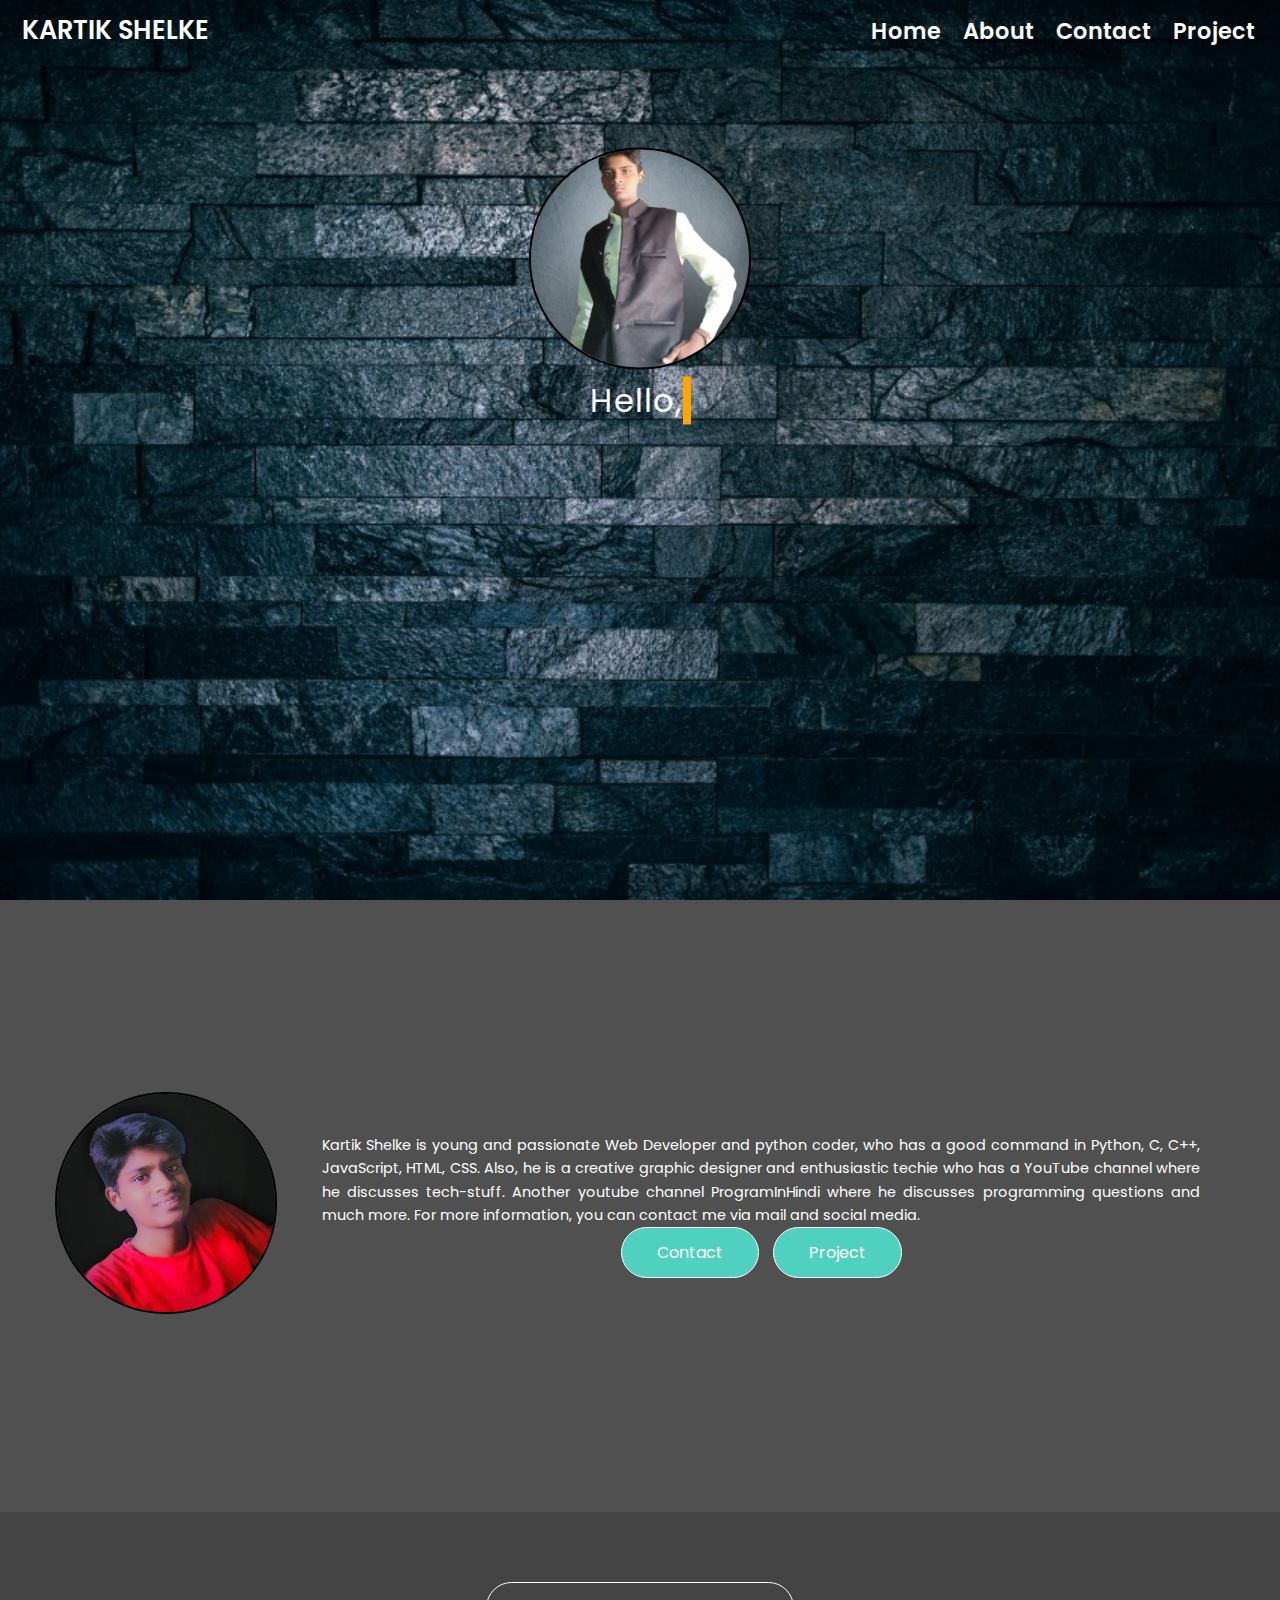
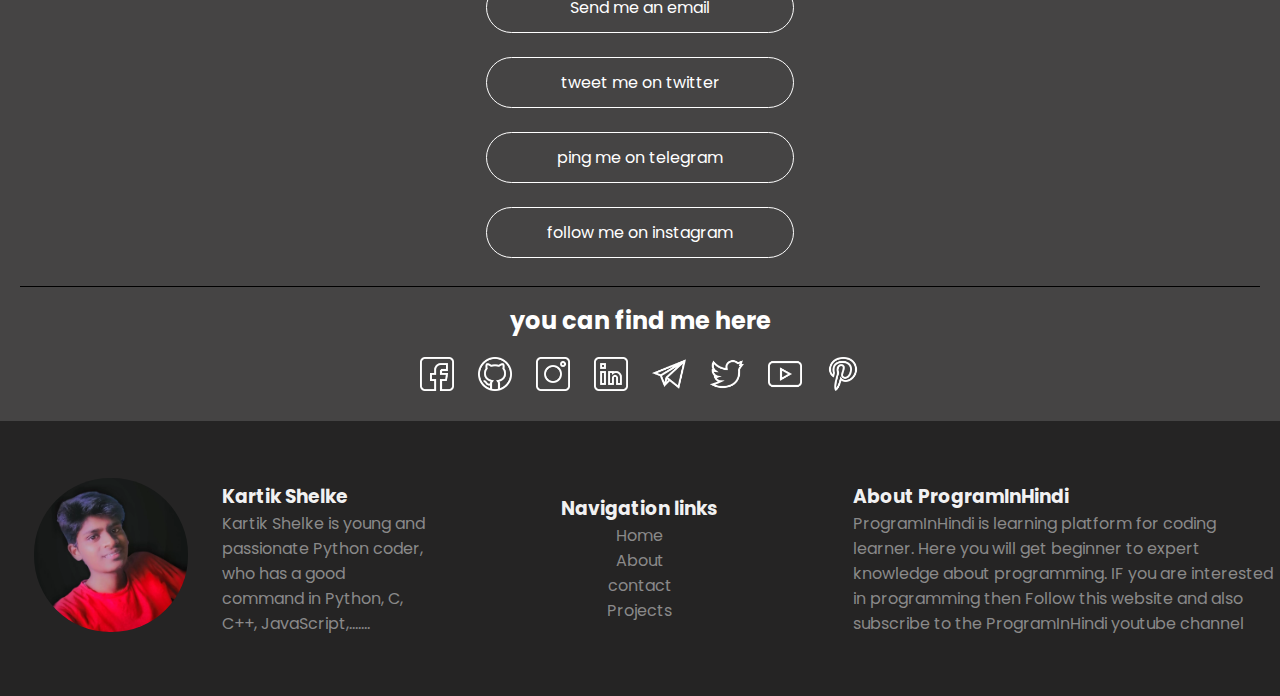
<file: index.html>
<!DOCTYPE html>
<html lang="en">

<head>
    <meta charset="UTF-8">
    <meta http-equiv="X-UA-Compatible" content="IE=edge">
    <meta name="viewport" content="width=device-width, initial-scale=1.0">
    <title>kartik Shelke - The Web Developer</title>


    <link rel="stylesheet" href="css/style.css">
    <link rel="stylesheet" href="css/resp.css">

    <link rel="preconnect" href="https://fonts.googleapis.com">
    <link rel="preconnect" href="https://fonts.gstatic.com" crossorigin>
    <link href="https://fonts.googleapis.com/css2?family=Baloo+Bhai+2:wght@500&family=Ubuntu&display=swap" rel="stylesheet">
</head>

<body>
    <header class="top-header">
        <nav class="navbar">
            <div class="brand-name">
                <a href="/index.html"><span>kartik Shelke</span></a>
            </div>

            <div class="burger">
                <div class="burger-line"></div>
                <div class="burger-line"></div>
                <div class="burger-line"></div>
            </div>

            <div class="animation" id="nav-link">
                <ul class="nav-ul d-flex">
                    <li class="nav-li"><a href="/portfolio">Home</a></li>
                    <li class="nav-li"><a href="#about">About</a></li>
                    <li class="nav-li"><a href="#contact">Contact</a></li>
                    <li class="nav-li"><a href="/portfolio">Project</a></li>
                </ul>
            </div>
        </nav>
        <section class="header-section">
            <div class="center-div top-div">
                <img src="img/profile-pic.png" class="brand-image" alt="Brand Name Image">
                <!-- <div>
                    <p><span id="typed"></span></p>
                </div> -->
                <div id="container">
                    <div id="text"></div><div id="cursor"></div>
                </div>
            </div>
        </section>
    </header>
    <main>
        <section class="about-section  d-flex" id="about">
            <div class="d-flex">
                <div class="coloumn-about">
                    <figure class="my-image-figure">
                        <img src="img/profile-pic (1).webp" class="brand-image" alt="My Image">
                    </figure>
                </div>
                <div class="coloumn-about">
                    <div class="about-coloumn">
                        <p class="para">Kartik Shelke is young and passionate Web Developer and python coder, who has a good command in
                            Python, C, C++, JavaScript, HTML, CSS. Also, he is a creative graphic designer and
                            enthusiastic techie who has a YouTube channel where he discusses tech-stuff. Another youtube
                            channel ProgramInHindi where he discusses programming questions and much more. For more
                            information, you can contact me via mail and social media.</p>
                    </div>
                    <div class="nav-button">
                        <button class="btn" onclick="window.location='#contact'">Contact</button>
                        <button class="btn" onclick="window.location='/portfolio'">Project</button>
                    </div>
                </div>
            </div>
        </section>

        <section class="contact-section" id="contact">
            <div class="contact-link d-flex">
                <a href="mailto:kartikshelke23@gmail.com" class="btn social-link-btn" target="_blank">Send me an email</a>
                <a href="https://twitter.com/intent/tweet?screen_name=kartik_shelke24" class="btn social-link-btn" target="_blank">tweet me on
                    twitter</a>
                <a href="https://t.me/Kartik_shelke24" class="btn social-link-btn" target="_blank">ping me on
                    telegram</a>
                <a href="https://www.instagram.com/kartik_shelke24/" class="btn social-link-btn" target="_blank">follow
                    me on instagram</a>
            </div>
            <hr class="black-hr">
            <h2>you can find me here</h2>
            <div class="social-link">

                <a href="https://www.facebook.com/kartik.shelke.10/" class="icon-holder" target="_blank"><img
                        src="img/mediaIcon/facebook.png" alt="facebook svg" class="social-link-img"></a>
                <a href="https://github.com/kartikshelke24" class="icon-holder" target="_blank"><img src="img/mediaIcon/github.png" alt="github svg" class="social-link-img"></a>
                <a href="https://www.instagram.com/kartik_shelke24/" class="icon-holder" target="_blank"><img
                        src="img/mediaIcon/instagram.png" alt="instagram svg" class="social-link-img"></a>
                <a href="https://www.linkedin.com/in/webdeveloper-kartik-shelke/" class="icon-holder" target="_blank"><img src="img/mediaIcon/linkedin.png"
                        alt="linkedin svg" class="social-link-img"></a>
                <a href="https://t.me/Kartik_shelke24" class="icon-holder" target="_blank"><img src="img/mediaIcon/telegram.png"
                        alt="telegram svg" class="social-link-img"></a>
                <a href="https://twitter.com/kartik_shelke24" class="icon-holder" target="_blank"><img
                        src="img/mediaIcon/twitter.png" alt="twitter svg" class="social-link-img"></a>
                <a href="https://www.youtube.com/channel/UC5-H_F5IQMNcnT38oa_TOeA" class="icon-holder" target="_blank"><img src="img/mediaIcon/youtube.png"
                        alt="youtube svg" class="social-link-img"></a>
                <a href="https://in.pinterest.com/Kartik_shelke24/" class="icon-holder" target="_blank"><img src="img/mediaIcon/pinterest.png"
                        alt="pinterest svg" class="social-link-img"></a>

            </div>
        </section>

    </main>

    <footer>
        <div class="footer-container d-flex">
            <div class="footer-row footer-about">
                <div class="hero-about d-flex" onclick="window.location='#about'">
                    <div class="coloumn">
                        <figure class="my-image-figure">
                            <img src="img/profile-pic (1).webp" class="brand-image footer-image" alt="My Image">
                        </figure>
                    </div>
                    <div class="coloumn">
                        <div class="about-coloumn">
                            <h3><span>Kartik Shelke</span></h3>
                            <p>Kartik Shelke is young and passionate Python coder, who has a good command in Python, C,
                                C++, JavaScript,.......</p>
                        </div>
                    </div>
                </div>
            </div>

            <div class="footer-row footer-nav">
                <div class="hero-about">
                    <h3>Navigation links</h3>
                    <li><a href="/portfolio">Home</a></li>
                    <li><a href="#about">About</a></li>
                    <li><a href="#contact">contact</a></li>
                    <li><a href="/portfolio">Projects</a></li>
                </div>
            </div>

            <div class="footer-row footer-programInHindi">
                <!-- <div class="hero-about" onclick="location.href='https://www.youtube.com/channel/UCjKkV0mQKZD0PVOO19kFJAA'"> -->
                <div class="hero-about" onclick="window.open('https://www.youtube.com/channel/UCjKkV0mQKZD0PVOO19kFJAA')">
                    <h3>About <span>ProgramInHindi</span></h3>
                    <p>ProgramInHindi is learning platform for coding learner. Here you will get beginner to expert
                        knowledge about programming.
                        IF you are interested in programming then Follow this website and also subscribe to the
                        ProgramInHindi youtube channel</p>

                </div>
            </div>
        </div>
    </footer>

</body>

<script src="js/script.js"></script>
<script src="js/typed.js"></script>
</html>
</file>
<file: css/style.css>
@import url('https://fonts.googleapis.com/css2?family=Poppins:wght@700&display=swap');
:root {
    --font1: 'Baloo Bhai 2', cursive;
    --font2: 'Ubuntu', sans-serif;
}
html{
    scroll-behavior: smooth;
}
*{ margin: 0px;padding: 0px;box-sizing: border-box;
     font-family: 'Poppins', sans-serif!important;}

li{list-style: none;}
a{text-decoration: none;}
.para{font-size: 0.9rem;line-height: 1.6;font-weight: 400;color: #ffffff;text-align: justify;}
.heading2{font-size: 0.9rem;margin: 20px 0px 15px 0px;line-height: 1.1;word-spacing: 4px;font-weight:bold;text-transform: capitalize;}

/* util */
.btn{
    border: 1px solid #fff;
    border-radius: 100px;
    outline: none;
    margin: 0 5px;
    padding: 12px 35px;
    color: #fff;
    font-size: 1rem;
    font-weight: 400;
    text-align: center;
    cursor: pointer;
    background-color: #50d1c0;
}

.btn:hover{
    color: black;
    background-color: #fff;
    text-decoration: none;
    box-shadow: 0 0 20px 0 rgba(0,0,0,0.3);  
}

.bg-gray{
    background: rgba(128, 128, 128, 0.76);
}

.d-flex{
    display: flex;
    align-items: center;
    justify-content: center;
}
/* Utill over */

 
/* header part start */
.top-header{
    width: 100%;
    height: 100vh;
    background-size: 100% 100%;
    position: relative;   
    
}

.top-header::before{
    background: url('../img/backgroundjpg.jpg') no-repeat center center/cover;
    content: "";
    position: absolute;
    top: 0%;
    bottom: 0%;
    left: 0;
    right: 0;
    /* opacity: 0.3; */
    z-index: -1;
    /* filter: blur(0.15rem); */

}
/* Navbar under header part start */
.navbar{
    display: flex;
    align-items: center;
    justify-content: space-between;
    background: transparent;
     transition: all ease-in 0.6s;
}

/* hamBurger under navbar start */
.burger{
    display: none;
    cursor: pointer;
    position: absolute;
    right: 1%;
    top: 15px;
}

.burger-line{
    width: 33px;
    height: 4px;
    background:white;
    margin: 5px;
}
/*  hamBurger under navbar end  */

.brand-name{
    margin: 11px;
}
.brand-name a{
    padding: 7px 11px;
    color: #ffffff;
    font-size: 1.6rem;
    font-weight: 600;
    text-transform: uppercase;
    cursor: pointer;
}

.nav-ul{
    padding: 6px;
    margin: 0px 8px 0px 0px;
}

.nav-li a{
    padding: 7px 11px;
    color: #ffffff;
    font-size: 1.4rem;
    font-weight: 600;
    text-transform: capitalize;
    cursor: pointer;
}
/* Navbar under header part end  */

/* Header Section/ second div of header part start */
.header-section{
    width: 100%;
    height: 50vh;
    position: relative;
    color: white;
    text-align: center;
    z-index: -1;
}

.center-div{
    width: 100%;
    height: auto;
    position: absolute;
    top: 50%;
    left: 50%;
    transform: translate(-50%, -50%);
    -ms-transform: translate(-50%, -50%);
    -webkit-transform: translate(-50%, -50%);
    
}

.center-div p{
    font-size: 1.3rem;
    padding: 10px 0px 20px 0;
    color: white;
}

.brand-image{
    height: 222px;
    width: 222px;
    border: 2px solid black;
    border-radius: 110px;
}
/* Header Section/ second div of header part End */
/*********************** Header part / Header end ********************* */

/* *********************  About section start here  *****************/
.about-section{
    width: 100%;
    height: 68vh;
    padding: 0px 45px;
    text-align: center;
    background: #505050;
    color: white;
}
.coloumn-about{
    margin:0px 35px 0px 10px ;
}
/* *********************  About section end here  *****************/



/**********************  Contact section start here*********************  */
.contact-section{
    width: 100%;
    padding: 4px;
    text-align: center;
    background: #222121d7;
    color: white;
}

.contact-link{
    margin:6vh auto auto auto;
    flex-direction: column;
}

.black-hr{
    background: black;
    height: 1px;
    margin: 1rem;
    border: none;
    display: block;
}

.social-link-btn{
    width: 308px;
    margin: 12px 0px;
    background: #454444 !important;
}

.icon-holder{
    margin: 5px 3px;
}

.icon-holder img{
    width: 3rem;
    height:3rem;
    padding: 7px;
    margin: 12px 0PX;
    filter: invert(1);
}
.social-link-img:hover{
    transition: all 0.4s;
    transform:translatey(-9px) ;
}
/* ***************  Contact section end here ************************ */

/******************  Footer section start here *********************/
.footer-container{
    background: #222121fc;
}

.footer-row{
    width: 33.33%;
    margin: 23px 0px;
}

.footer-nav{
    text-align: center;
}

.footer-image{
    border: none;
    padding: 34px;
}

.hero-about h3{
    color: #fffffff2;
}

.hero-about p{
    color: #ffffff77;
}

.hero-about li a{
    color: #ffffff77;
}
/******************  Footer section end here *********************/
</file>
<file: css/resp.css>
/* Typed css */
#container {
	text-align: center;
}

#text {
	display: inline-block;
	vertical-align: middle;
	color: white;
	letter-spacing: 2px;
    font-size: 2rem;
}

#cursor {
	display: inline-block;
	vertical-align: middle;
	width: 8px;
	height: 48px;
	background-color: orange;
	animation: blink .75s step-end infinite;
}

@keyframes blink {
	from, to { 
		background-color: transparent 
	}
	50% { 
		background-color: orange; 
	}
}


/* Media Queries */
@media only screen and (max-width:1100px){
    .footer-image{
        border: none;
        padding: 8px;
        height: 132px;
        width: 132px;
    }
}
@media only screen and (max-width:790px){
    .nav-link-toggel{
        transition: all 0.9s;
    }

    .animation{
        transform: translateX(-249px);
        transition: all 2s;
    
    }


    .brand-image {
        height: 151px;
        width: 151px;
    }

    .d-flex{
        flex-direction: column;
    }
    .navbar{
        flex-direction: column;
        align-items: flex-start;
    }
    .center-div{
        top: 30%;
    }

    .about-section{
        height: auto;
        padding: 37px 0px;
    }

    .coloumn-about {
        margin: 0px 13px;
    }

    .social-link{
        flex-direction: row;
    }
    .social-link-btn{
        width: 267;
        width: 267;
        
    }
 
   .footer-row{
       width: 100%;
       padding: 20px;
   }


   .burger{
       display: block;
   }

}
</file>
